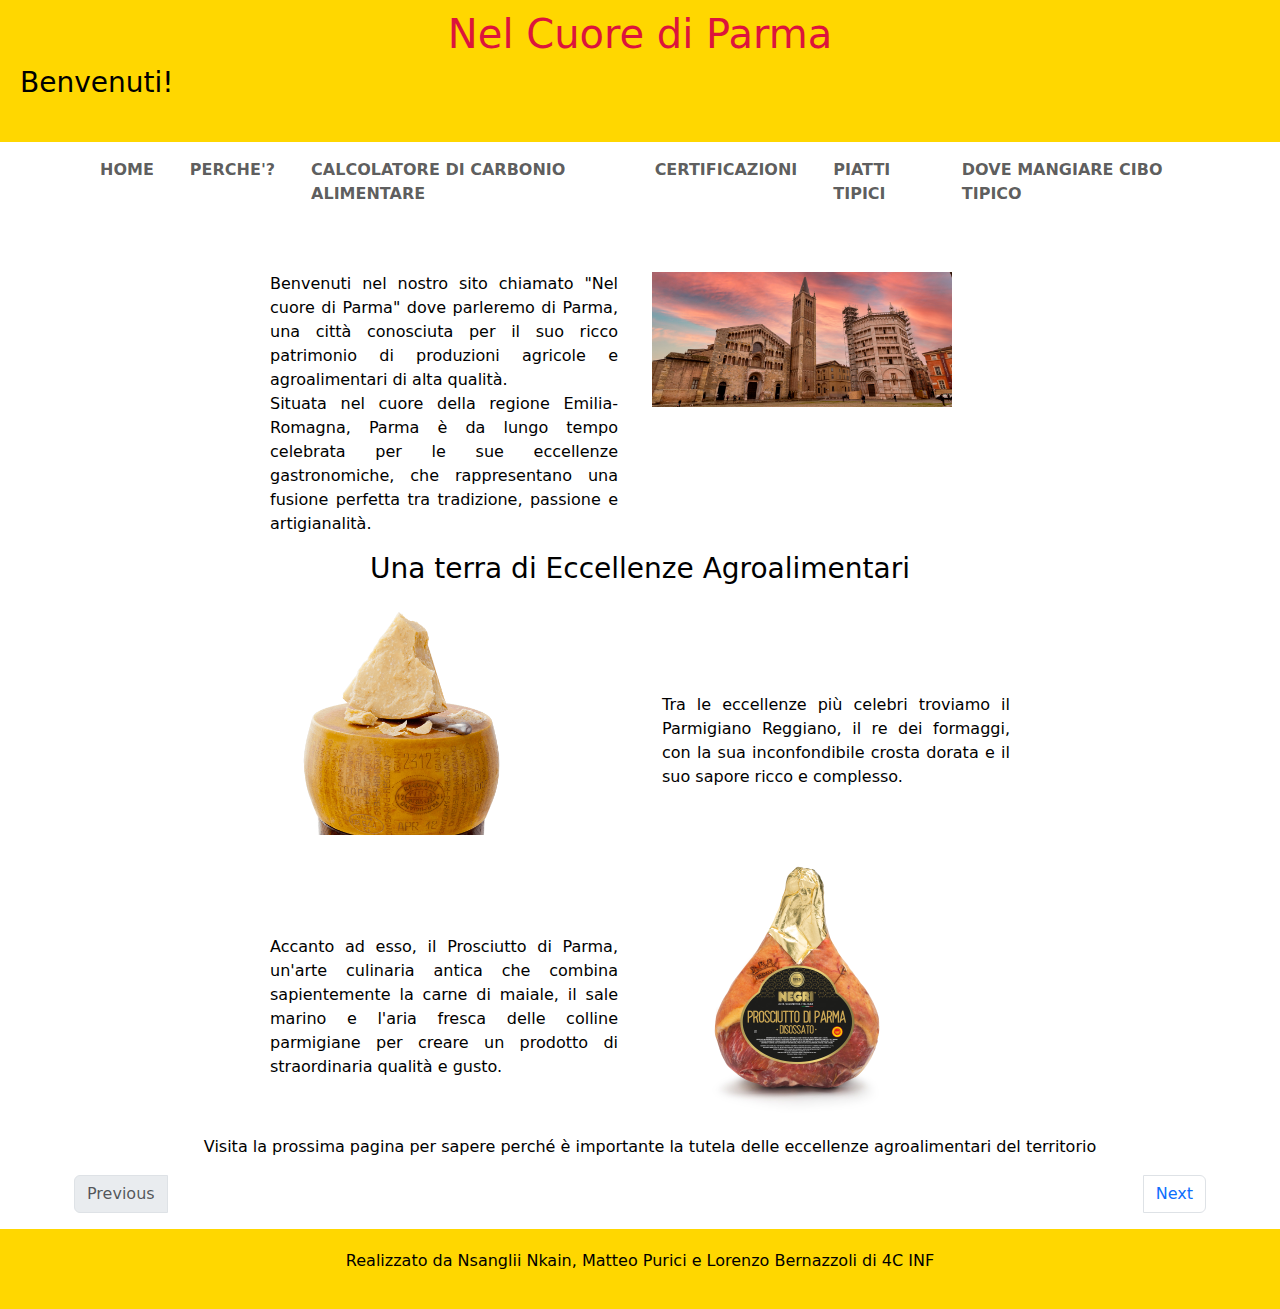
<file: index.html>
<!DOCTYPE html>
<html lang="en">
<head>
    <meta charset="UTF-8">
    <meta name="viewport" content="width=device-width, initial-scale=1.0">
    <link href="https://cdn.jsdelivr.net/npm/bootstrap@5.3.3/dist/css/bootstrap.min.css" rel="stylesheet" integrity="sha384-QWTKZyjpPEjISv5WaRU9OFeRpok6YctnYmDr5pNlyT2bRjXh0JMhjY6hW+ALEwIH" crossorigin="anonymous">
    <script src="https://cdn.jsdelivr.net/npm/bootstrap@5.3.3/dist/js/bootstrap.bundle.min.js" integrity="sha384-YvpcrYf0tY3lHB60NNkmXc5s9fDVZLESaAA55NDzOxhy9GkcIdslK1eN7N6jIeHz" crossorigin="anonymous"></script>
    <link rel="stylesheet" href="css/app.css">
    <title>Nel Cuore di Parma</title>
</head>
<body>
    <header>
        <h1>Nel Cuore di Parma</h1>
        <h3>Benvenuti!</h3><br>
    </header>
    <nav class="navbar navbar-expand-lg">
        <div class="container">
            <b>
                <button class="navbar-toggler" type="button" data-bs-toggle="collapse" data-bs-target="#navbarNav" aria-controls="navbarNav" aria-expanded="false" aria-label="Toggle navigation">
                    <span class="navbar-toggler-icon"></span>
                </button>
                <div class="collapse navbar-collapse" id="navbarNav">
                    <ul class="navbar-nav ms-auto">
                        <li class="nav-item">
                            <a class="nav-link" href="index.html">HOME</a>
                        </li>
                        <li class="nav-item">
                            <a class="nav-link" href="motivo.html">PERCHE'?</a>
                        </li>
                        <li class="nav-item">
                            <a class="nav-link" href="calcolatore.html">CALCOLATORE DI CARBONIO ALIMENTARE</a>
                        </li>
                        <li class="nav-item">
                            <a class="nav-link" href="certificazioni.html">CERTIFICAZIONI</a>
                        </li>
                        <li class="nav-item">
                            <a class="nav-link" href="ricette.html">PIATTI TIPICI</a>
                        </li>
                        <li class="nav-item">
                            <a class="nav-link" href="mappa.html">DOVE MANGIARE CIBO TIPICO</a>
                        </li>
                    </ul>
                </div>
            </b>
        </div>
    </nav>
    <div class="center">
        <div class="row d-flex justify-content-center">
            <div class="col-lg-4">
                <p style="margin-top: 50px;">Benvenuti nel nostro sito chiamato "Nel cuore di Parma" dove parleremo di Parma, una città conosciuta per il suo ricco patrimonio di produzioni agricole e agroalimentari di alta qualità.<br>Situata nel cuore della regione Emilia-Romagna, Parma è da lungo tempo celebrata per le sue eccellenze gastronomiche, che rappresentano una fusione perfetta tra tradizione, passione e artigianalità.</p>
            </div>
            <div class="col-lg-4">
                <img src="img/parma.jpg" class="img-fluid" alt="Parma Image" style="margin-top: 50px;">
            </div>
        </div>
        <h3 style="text-align: center;">Una terra di Eccellenze Agroalimentari</h3>
        <div class="row d-flex justify-content-center">
            <div class="col-lg-4">
                <img src="img/parmiggiano.png" class="img-fluid" alt="Parmigiano Image">
            </div>
            <div class="col-lg-4">
                <p style="margin-top: 100px;">Tra le eccellenze più celebri troviamo il Parmigiano Reggiano, il re dei formaggi, con la sua inconfondibile crosta dorata e il suo sapore ricco e complesso.</p>
            </div>
        </div>
        <div class="row d-flex justify-content-center">
            <div class="col-lg-4">
                <p style="margin-top: 100px;">Accanto ad esso, il Prosciutto di Parma, un'arte culinaria antica che combina sapientemente la carne di maiale, il sale marino e l'aria fresca delle colline parmigiane per creare un prodotto di straordinaria qualità e gusto.</p>
            </div>
            <div class="col-lg-4">
                <img src="img/prosciutto.jpg" class="img-fluid" alt="Prosciutto Image">
            </div>
        </div>
        <div class="row">
            <p style="text-align: center;">Visita la prossima pagina per sapere perché è importante la tutela delle eccellenze agroalimentari del territorio</p>
        </div>
        <nav aria-label="Page navigation example">
            <ul class="pagination justify-content-between">
              <li class="page-item"><a class="page-link disabled" href="#">Previous</a></li>
              <li class="page-item"><a class="page-link" href="motivo.html">Next</a></li>
            </ul>
          </nav>
        </div>
    </div>
    <div class="footer">
        <p>Realizzato da Nsanglii Nkain, Matteo Purici e Lorenzo Bernazzoli di 4C INF</p>
    </div>
</body>
</html>
</file>
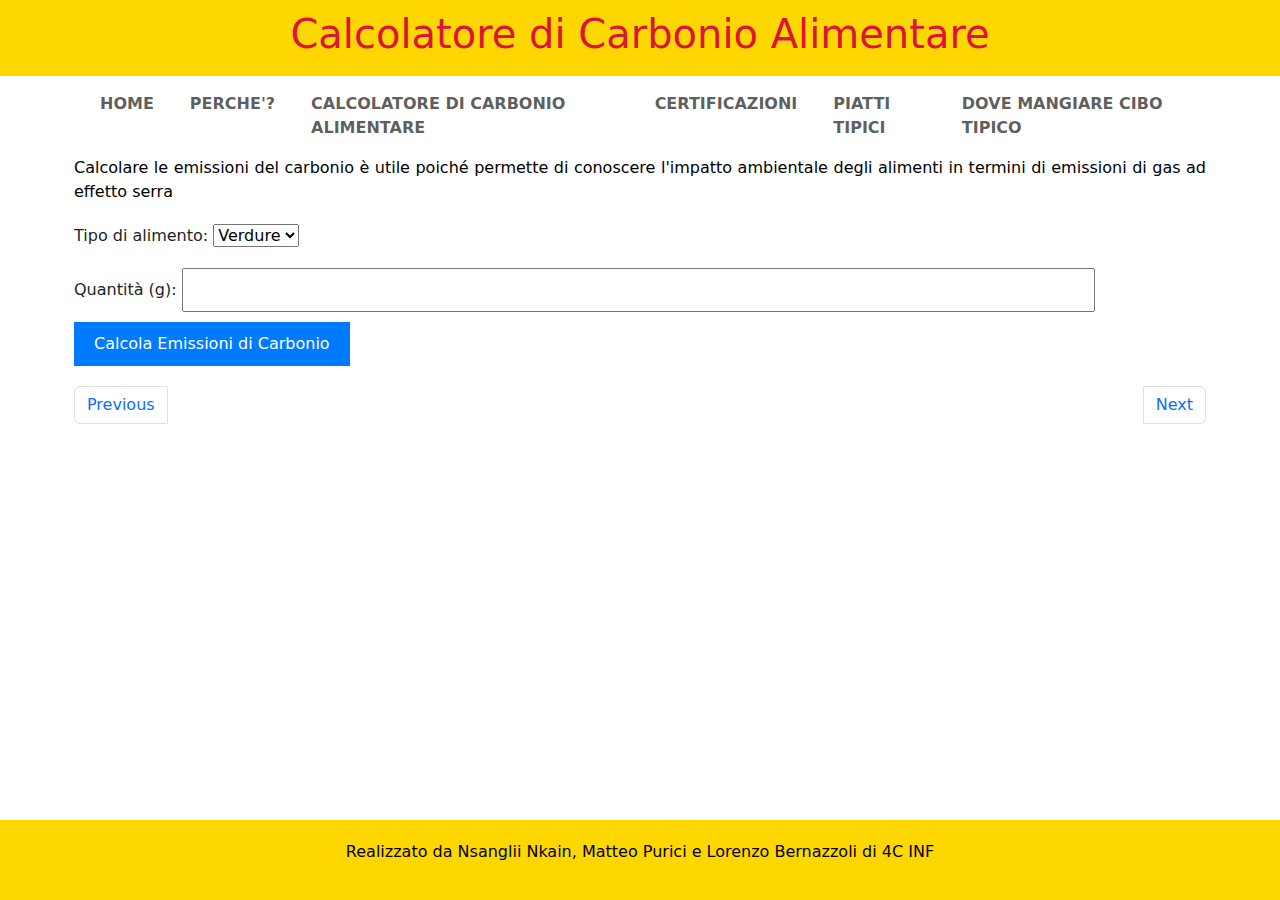
<file: calcolatore.html>
<!DOCTYPE html>
<html lang="en">
<head>
    <meta charset="UTF-8">
    <meta name="viewport" content="width=device-width, initial-scale=1.0">
    <link href="https://cdn.jsdelivr.net/npm/bootstrap@5.3.3/dist/css/bootstrap.min.css" rel="stylesheet" integrity="sha384-QWTKZyjpPEjISv5WaRU9OFeRpok6YctnYmDr5pNlyT2bRjXh0JMhjY6hW+ALEwIH" crossorigin="anonymous">
    <script src="https://cdn.jsdelivr.net/npm/bootstrap@5.3.3/dist/js/bootstrap.bundle.min.js" integrity="sha384-YvpcrYf0tY3lHB60NNkmXc5s9fDVZLESaAA55NDzOxhy9GkcIdslK1eN7N6jIeHz" crossorigin="anonymous"></script>
    <link rel="stylesheet" href="css/app.css">
    <script src="js/script.js"></script>
    <title>Calcolatore di Carbonio Alimentare</title>
    <style>
        .footer {
            position: fixed;
            bottom: 0;
        }
    </style>
</head>
<body>
    <header>
        <h1>Calcolatore di Carbonio Alimentare</h1>
    </header>
    <nav class="navbar navbar-expand-lg">
        <div class="container">
            <b>
                <button class="navbar-toggler" type="button" data-bs-toggle="collapse" data-bs-target="#navbarNav" aria-controls="navbarNav" aria-expanded="false" aria-label="Toggle navigation">
                    <span class="navbar-toggler-icon"></span>
                </button>
                <div class="collapse navbar-collapse" id="navbarNav">
                    <ul class="navbar-nav ms-auto">
                        <li class="nav-item">
                            <a class="nav-link" href="index.html">HOME</a>
                        </li>
                        <li class="nav-item">
                            <a class="nav-link" href="motivo.html">PERCHE'?</a>
                        </li>
                        <li class="nav-item">
                            <a class="nav-link" href="calcolatore.html">CALCOLATORE DI CARBONIO ALIMENTARE</a>
                        </li>
                        <li class="nav-item">
                            <a class="nav-link" href="certificazioni.html">CERTIFICAZIONI</a>
                        </li>
                        <li class="nav-item">
                            <a class="nav-link" href="ricette.html">PIATTI TIPICI</a>
                        </li>
                        <li class="nav-item">
                            <a class="nav-link" href="mappa.html">DOVE MANGIARE CIBO TIPICO</a>
                        </li>
                    </ul>
                </div>
            </b>
        </div>
    </nav>
    <div class="center">
        <p>Calcolare le emissioni del carbonio è utile poiché permette di conoscere l'impatto ambientale degli alimenti in termini di emissioni di gas ad effetto serra</p>
        <div class="input-container">
            <label for="food-type">Tipo di alimento:</label>
            <select id="food-type">
                <option value="vegetables">Verdure</option>
                <option value="fruits">Frutta</option>
                <option value="meat">Carne</option>
                <option value="dairy">Latticini</option>
            </select>
        </div>
        <div class="input-container">
            <label for="quantity">Quantità (g):</label>
            <input type="number" id="quantity">
        </div>
        <button onclick="calculateCarbon()">Calcola Emissioni di Carbonio</button>
        <div id="result"></div>
        <nav aria-label="Page navigation example">
            <ul class="pagination justify-content-between">
                <li class="page-item"><a class="page-link" href="motivo.html">Previous</a></li>
                <li class="page-item"><a class="page-link" href="certificazioni.html">Next</a></li>
            </ul>
        </nav>
    </div>
    <div class="footer">
        <p>Realizzato da Nsanglii Nkain, Matteo Purici e Lorenzo Bernazzoli di 4C INF</p>
    </div>
</body>
</html>
</file>
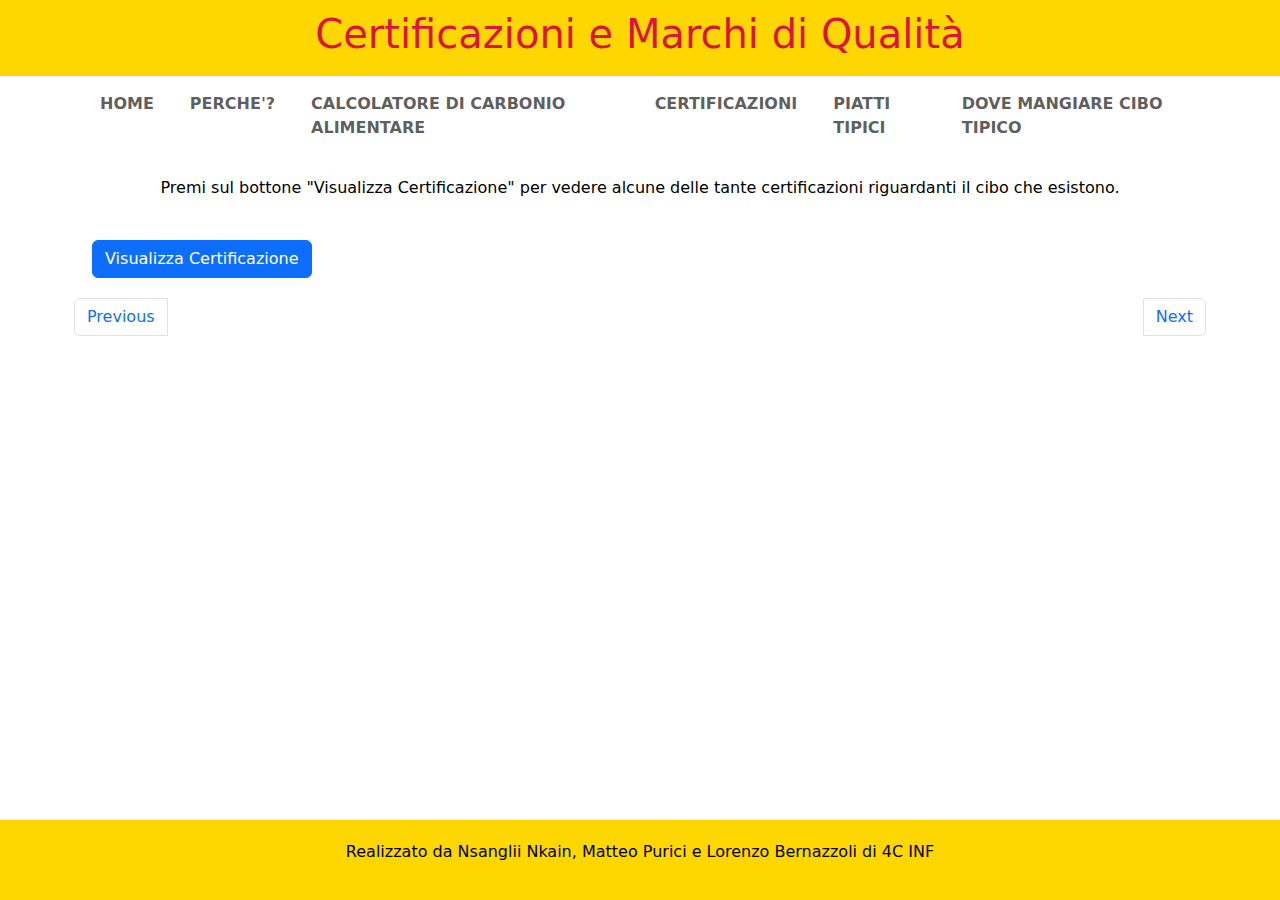
<file: certificazioni.html>
<!DOCTYPE html>
<html lang="en">
<head>
    <meta charset="UTF-8">
    <meta name="viewport" content="width=device-width, initial-scale=1.0">
    <link href="https://cdn.jsdelivr.net/npm/bootstrap@5.3.3/dist/css/bootstrap.min.css" rel="stylesheet" integrity="sha384-QWTKZyjpPEjISv5WaRU9OFeRpok6YctnYmDr5pNlyT2bRjXh0JMhjY6hW+ALEwIH" crossorigin="anonymous">
    <script src="https://cdn.jsdelivr.net/npm/bootstrap@5.3.3/dist/js/bootstrap.bundle.min.js" integrity="sha384-YvpcrYf0tY3lHB60NNkmXc5s9fDVZLESaAA55NDzOxhy9GkcIdslK1eN7N6jIeHz" crossorigin="anonymous"></script>
    <link rel="stylesheet" href="css/app.css">
    <title>Certificazioni e Marchi di Qualità</title>
    <style>
        img{
            height: 200px;
            width: 200px;
        }
        .footer {
            position: fixed;
            bottom: 0;
        }
    </style>
</head>
<body>
    <header>
        <h1>Certificazioni e Marchi di Qualità</h1>
    </header>
    <nav class="navbar navbar-expand-lg">
        <div class="container">
            <b>
                <button class="navbar-toggler" type="button" data-bs-toggle="collapse" data-bs-target="#navbarNav" aria-controls="navbarNav" aria-expanded="false" aria-label="Toggle navigation">
                    <span class="navbar-toggler-icon"></span>
                </button>
                <div class="collapse navbar-collapse" id="navbarNav">
                    <ul class="navbar-nav ms-auto">
                        <li class="nav-item">
                            <a class="nav-link" href="index.html">HOME</a>
                        </li>
                        <li class="nav-item">
                            <a class="nav-link" href="motivo.html">PERCHE'?</a>
                        </li>
                        <li class="nav-item">
                            <a class="nav-link" href="calcolatore.html">CALCOLATORE DI CARBONIO ALIMENTARE</a>
                        </li>
                        <li class="nav-item">
                            <a class="nav-link" href="certificazioni.html">CERTIFICAZIONI</a>
                        </li>
                        <li class="nav-item">
                            <a class="nav-link" href="ricette.html">PIATTI TIPICI</a>
                        </li>
                        <li class="nav-item">
                            <a class="nav-link" href="mappa.html">DOVE MANGIARE CIBO TIPICO</a>
                        </li>
                    </ul>
                </div>
            </b>
        </div>
    </nav>
    <div class="center">
        <p style="text-align: center;margin-top: 20px;">Premi sul bottone "Visualizza Certificazione" per vedere alcune delle tante certificazioni riguardanti il cibo che esistono.</p>
        </p>
        <div id="certification" class="container my-4"></div>
        <div class="container">
            <button id="addCertificationBtn" class="btn btn-primary mt-3" style="margin-bottom: 20px;">Visualizza Certificazione</button>
        </div>
        <script>
            const certifications = [
                { name: "DOP - Denominazione di Origine Protetta", image: "img/certificazioni/dop.png", description: "Certificazione che garantisce l'origine geografica di un prodotto e il rispetto di tradizioni e tecniche di produzione locali." },
                { name: "IGP - Indicazione Geografica Protetta", image: "img/certificazioni/igp.png", description: "Certificazione che attesta l'origine geografica di un prodotto, ma con una maggiore flessibilità nelle fasi di produzione." },
                { name: "STG - Specialità Tradizionale Garantita", image: "img/certificazioni/stg.png", description: "Certificazione che garantisce la tradizionalità di un prodotto e il rispetto di specifiche regole di produzione." },
                { name: "BIO - Agricoltura Biologica", image: "img/certificazioni/bio.jpg", description: "Certificazione che attesta che un prodotto è stato coltivato o prodotto secondo metodi biologici, senza l'uso di pesticidi o fertilizzanti chimici di sintesi." },
                { name: "DOC - Denominazione di Origine Controllata", image: "img/certificazioni/ddoc.jpg", description: "Certificazione che garantisce l'origine geografica e il rispetto delle regole di produzione per vini e alcuni prodotti alimentari." },
                { name: "DOCG - Denominazione di Origine Controllata e Garantita", image: "img/certificazioni/docg.jpg", description: "Certificazione che rappresenta il livello più alto di riconoscimento per i vini italiani, garantendo l'origine controllata e la qualità garantita." },
                { name: "IGT - Indicazione Geografica Tipica", image: "img/certificazioni/igt.jpg", description: "Certificazione che garantisce l'origine geografica di un prodotto, ma con una minore rigidità nelle regole di produzione rispetto alla DOP e all'IGP." }
            ];
            let currentImg = 0;
            document.addEventListener('DOMContentLoaded', function() {
                const addCertificationBtn = document.getElementById('addCertificationBtn');

                addCertificationBtn.addEventListener('click', addCertification);

                function addCertification() {
                    const certificationElement = document.createElement('div');
                    certificationElement.classList.add('certification');
                    certificationElement.innerHTML = `
                        <h2>${certifications[currentImg].name}</h2>
                        <img src="${certifications[currentImg].image}" alt="${certifications[currentImg].name}">
                        <p>${certifications[currentImg].description}</p>
                    `;

                    const certificationsContainer = document.getElementById('certification');
                    while (certificationsContainer.firstChild) {
                        certificationsContainer.removeChild(certificationsContainer.firstChild);
                    }
                    certificationsContainer.appendChild(certificationElement);
                    currentImg++;
                    if (currentImg >= certifications.length) {
                        currentImg = 0;
                    }
                }
            });
        </script>
        <nav aria-label="Page navigation example">
            <ul class="pagination justify-content-between">
                <li class="page-item"><a class="page-link" href="calcolatore.html">Previous</a></li>
                <li class="page-item"><a class="page-link" href="ricette.html">Next</a></li>
            </ul>
        </nav>
    </div>
    <div class="footer">
        <p>Realizzato da Nsanglii Nkain, Matteo Purici e Lorenzo Bernazzoli di 4C INF</p>
    </div>
</body>
</html>
</file>
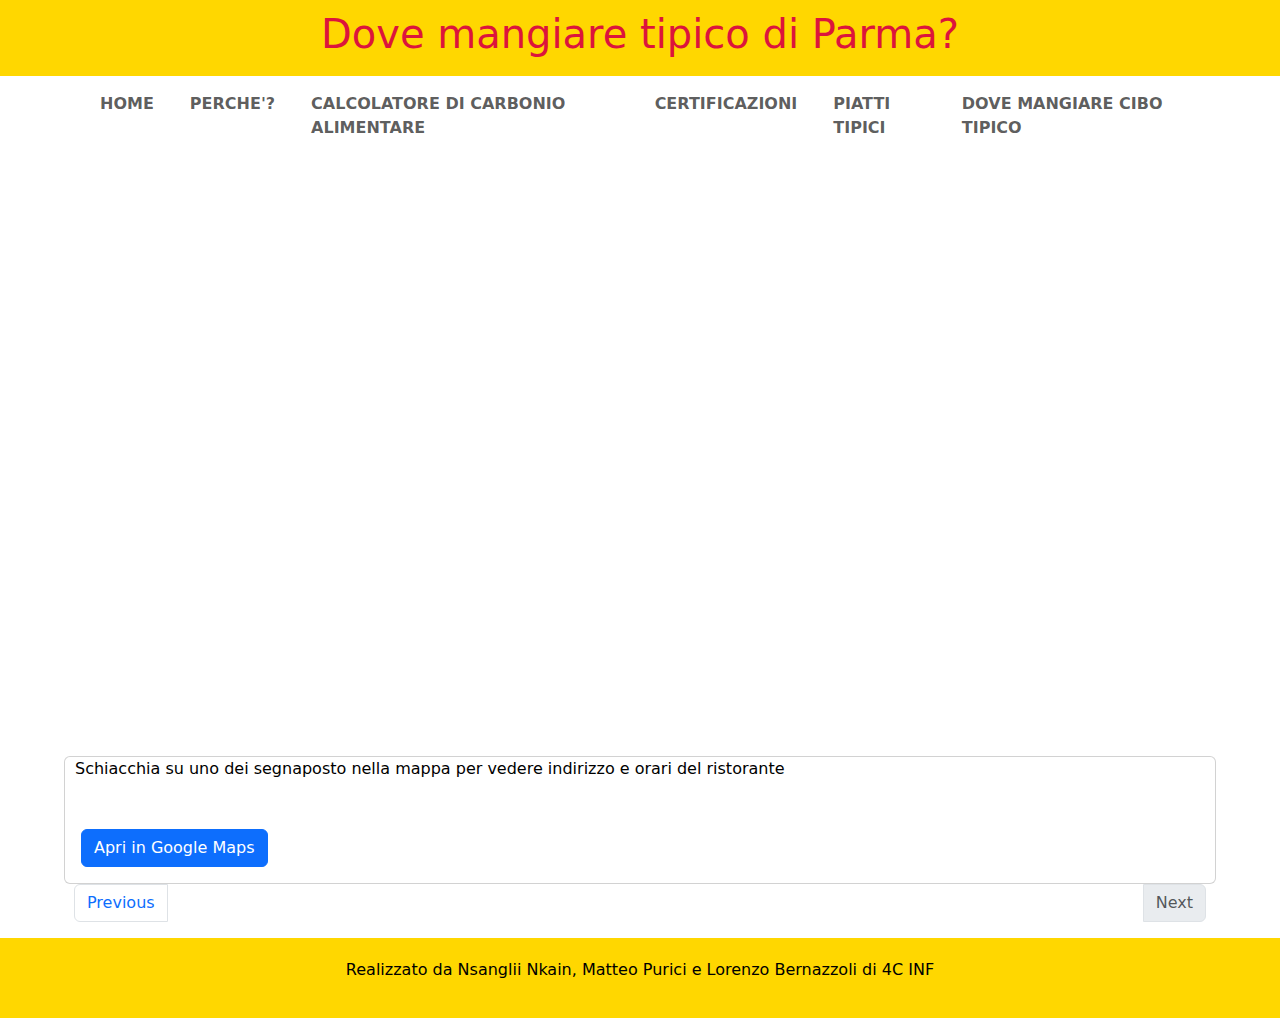
<file: mappa.html>
<!DOCTYPE html>
<html>
<head>
    <title>Parma Food Map</title>
    <link rel="stylesheet" href="https://openlayers.org/en/v6.14.0/css/ol.css" type="text/css">
    <script src="https://openlayers.org/en/v6.14.0/build/ol.js"></script>
    <link href="https://cdn.jsdelivr.net/npm/bootstrap@5.3.3/dist/css/bootstrap.min.css" rel="stylesheet" integrity="sha384-QWTKZyjpPEjISv5WaRU9OFeRpok6YctnYmDr5pNlyT2bRjXh0JMhjY6hW+ALEwIH" crossorigin="anonymous">
    <script src="https://cdn.jsdelivr.net/npm/bootstrap@5.3.3/dist/js/bootstrap.bundle.min.js" integrity="sha384-YvpcrYf0tY3lHB60NNkmXc5s9fDVZLESaAA55NDzOxhy9GkcIdslK1eN7N6jIeHz" crossorigin="anonymous"></script>
    <link rel="stylesheet" href="css/app.css">
</head>
<body>
    <header>
        <h1>Dove mangiare tipico di Parma?</h1>
    </header>
    <nav class="navbar navbar-expand-lg">
        <div class="container">
            <b>
                <button class="navbar-toggler" type="button" data-bs-toggle="collapse" data-bs-target="#navbarNav" aria-controls="navbarNav" aria-expanded="false" aria-label="Toggle navigation">
                    <span class="navbar-toggler-icon"></span>
                </button>
                <div class="collapse navbar-collapse" id="navbarNav">
                    <ul class="navbar-nav ms-auto">
                        <li class="nav-item">
                            <a class="nav-link" href="index.html">HOME</a>
                        </li>
                        <li class="nav-item">
                            <a class="nav-link" href="motivo.html">PERCHE'?</a>
                        </li>
                        <li class="nav-item">
                            <a class="nav-link" href="calcolatore.html">CALCOLATORE DI CARBONIO ALIMENTARE</a>
                        </li>
                        <li class="nav-item">
                            <a class="nav-link" href="certificazioni.html">CERTIFICAZIONI</a>
                        </li>
                        <li class="nav-item">
                            <a class="nav-link" href="ricette.html">PIATTI TIPICI</a>
                        </li>
                        <li class="nav-item">
                            <a class="nav-link" href="mappa.html">DOVE MANGIARE CIBO TIPICO</a>
                        </li>
                    </ul>
                </div>
            </b>
        </div>
    </nav>
    <div class="center">
        <div id="map" class="map"></div>
        <div id="restaurantDetails" class="card">
            <p>Schiacchia su uno dei segnaposto nella mappa per vedere indirizzo e orari del ristorante</p>
            <div class="card-body">
                <div id="pic"></div>
                <h5 class="card-title" id="restaurantTitle"></h5>
                <p class="card-text" id="restaurantAddress"></p>
                <p class="card-text" id="restaurantHours"></p>
                <a href="#" class="btn btn-primary" id="googleMapsBtn">Apri in Google Maps</a>
            </div>
        </div>
        <nav aria-label="Page navigation example">
            <ul class="pagination justify-content-between">
                <li class="page-item"><a class="page-link" href="ricette.html">Previous</a></li>
                <li class="page-item disabled"><a class="page-link" href="#">Next</a></li>
            </ul>
        </nav>
    </div>
    <div class="footer">
        <p>Realizzato da Nsanglii Nkain, Matteo Purici e Lorenzo Bernazzoli di 4C INF</p>
    </div>
    <script>
        document.addEventListener("DOMContentLoaded", function(){
            var map = new ol.Map({
                target: 'map',
                layers: [
                    new ol.layer.Tile({
                        source: new ol.source.OSM() // OpenStreetMap
                    })
                ],
                view: new ol.View({
                    center: ol.proj.fromLonLat([10.3279, 44.8015]),
                    zoom: 15.3
                })
            });

            var restaurants = [
                { name: "Ristorante Cocchi", coords: [10.30757, 44.80565], address: "Via Carlo Pisacane, 44, 43123 Parma PR", hours: "12:15 - 14:15, 19:15 - 22", image: "img/ristoranti/1.jpg"},
                { name: "Trattoria Corrieri", coords: [10.32528, 44.80146], address: "Strada della Repubblica, 71, 43123 Parma PR", hours: "12:00 - 00", image: "img/ristoranti/2.jpeg"},
                { name: "Ristorante Gallo D'Oro", coords: [10.32820, 44.80090], address: "Via Massimo D'Azeglio, 57, 43125 Parma PR", hours: "12:00 - 23:45", image: "img/ristoranti/3.jpg"},
                { name: "Sorelle Picchi", coords: [10.32759, 44.79967], address: "Borgo San Biagio, 10, 43121 Parma PR", hours: "12:00 - 15:00, 19:00 - 22:30", image: "img/ristoranti/4.jpeg"},
                { name: "Albergo Ristorante Leon d'Oro", coords: [10.33013, 44.80869], address: "Via Bernardino Ramazzini, 45, 43126 Parma PR", hours: "lunedì	Chiuso\nmartedì	19:30 - 21\nmercoledì 19:30 - 21\ngiovedì 19:30 - 21\nvenerdì 19:30 - 21:15\nsabato	12 - 14, 19 - 21:30\ndomenica 12 - 14", image: "img/ristoranti/5.jpeg"},
                { name: "Antica osteria della Ghiaia", coords: [10.32497, 44.80334], address: "Str. Nino Bixio, 84, 43121 Parma PR", hours: "lunedi Chiuso\nmartedì 12 - 14, 19 - 22\nmercoledì 12 - 14, 19 - 22\ngiovedì 12 - 14, 19 - 22\nvenerdì 12 - 14, 19 - 22\nsabato 12 - 14, 19 - 22\ndomenica 12 - 14", image: "img/ristoranti/8.jpeg"},
                { name: "Trattoria del Tribunale", coords: [10.32748, 44.80035], address: "Strada XXII Luglio, 23, 43121 Parma PR", hours: "12:00 - 15:00, 19:00 - 23:00", image: "img/ristoranti/10.jpg"},
                { name: "Ristorante La Forchetta", coords: [10.32993, 44.80348], address: "Viale dei Mille, 5, 43121 Parma PR", hours: "lunedi 12 - 14, 19 - 22\nmartedì chiuso\nmercoledì 12 - 14, 19 - 22\ngiovedì 12 - 14, 19 - 22\nvenerdì 12 - 14, 19 - 22\nsabato 12 - 14, 19 - 22\ndomenica 12 - 14", image: "img/ristoranti/11.jpeg"},
                { name: "Ristorante La Greppia", coords: [10.32889, 44.80603], address: "Str. Giuseppe Garibaldi, 39, 43121 Parma PR", hours: "12:00 - 14:30, 19:00 - 22:30", image: "img/ristoranti/12.jpeg"},
                { name: "Osteria dei Servi", coords: [10.32517, 44.80347], address: "Borgo Servi, 6, 43121 Parma PR", hours: "12:00 - 14:30, 19:00 - 22:30", image: "img/ristoranti/13.jpg"},
                { name: "Pepen", coords: [10.32870, 44.80176], address: "Strada Nino Bixio, 60, 43121 Parma PR", hours: "lunedì	Chiuso\nmartedì 09:30 - 14, 16 - 19\nmercoledì 09:30 - 14, 16 - 19\ngiovedì 09:30 - 14, 16 - 19\nvenerdì 09:30 - 14, 16 - 19\nsabato 09:30 - 14, 16 - 19\ndomenica chiuso", image: "img/ristoranti/14.jpeg"},
                { name: "Degusteria Romani", coords: [10.32778, 44.80111], address: "Strada Bocchi, 4, 43121 Parma PR", hours: "lunedì	11:45 - 15:00, 19:00 - 22:30\nmartedì	11:45 - 15:00, 19:00 - 22:30\nmercoledì 11:45 - 15:00, 19:00 - 22:30\ngiovedì 11:45 - 15:00, 19:00 - 22:30\nvenerdì 11:45 - 15:00, 19:00 - 22:30\nsabato 11:45 - 15:00, 19:00 - 22:30\ndomenica 11:45 - 15:00", image: "img/ristoranti/15.jpeg"}
            ];


            map.on('click', function(event) {
                map.forEachFeatureAtPixel(event.pixel, function(feature, layer) {
                    if (feature) {
                        var restaurantName = feature.get('name');
                        var restaurant = restaurants.find(r => r.name === restaurantName);


                        if (restaurant) {
                            var restaurantNameElement = document.getElementById('restaurantTitle');
                            var restaurantAddressElement = document.getElementById('restaurantAddress');
                            var restaurantHoursElement = document.getElementById('restaurantHours');
                            var restaurantImageElement = document.getElementById('pic');
                            var googleMapsBtn = document.getElementById('googleMapsBtn');

                            restaurantNameElement.innerText = restaurant.name;
                            restaurantImageElement.innerHTML = "<img src='" + restaurant.image + "' class='img-fluid' >";
                            restaurantAddressElement.innerText = "Indirizzo: " + restaurant.address;
                            restaurantHoursElement.innerText = "Orari: " + restaurant.hours;

                            var googleMapsUrl = "https://www.google.com/maps/search/?api=1&query=" + restaurantName + "," + restaurantAddress;
                            googleMapsBtn.setAttribute('href', googleMapsUrl);
                            googleMapsBtn.setAttribute('target', '_blank');

                        }
                    }
                });
            });


            restaurants.forEach(function(restaurant) {
                var marker = new ol.Feature({
                    geometry: new ol.geom.Point(ol.proj.fromLonLat(restaurant.coords))
                });

                marker.set('name', restaurant.name);

                var markerStyle = new ol.style.Style({
                    image: new ol.style.Icon({
                        src: 'https://openlayers.org/en/v6.14.0/examples/data/icon.png' //simbolo del segnaposto sulla mappa
                    })
                });

                marker.setStyle(markerStyle);

                var vectorSource = new ol.source.Vector({
                    features: [marker]
                });

                var vectorLayer = new ol.layer.Vector({
                    source: vectorSource
                });

                map.addLayer(vectorLayer);
            });
        });
    </script>
</body>
</html>
</file>
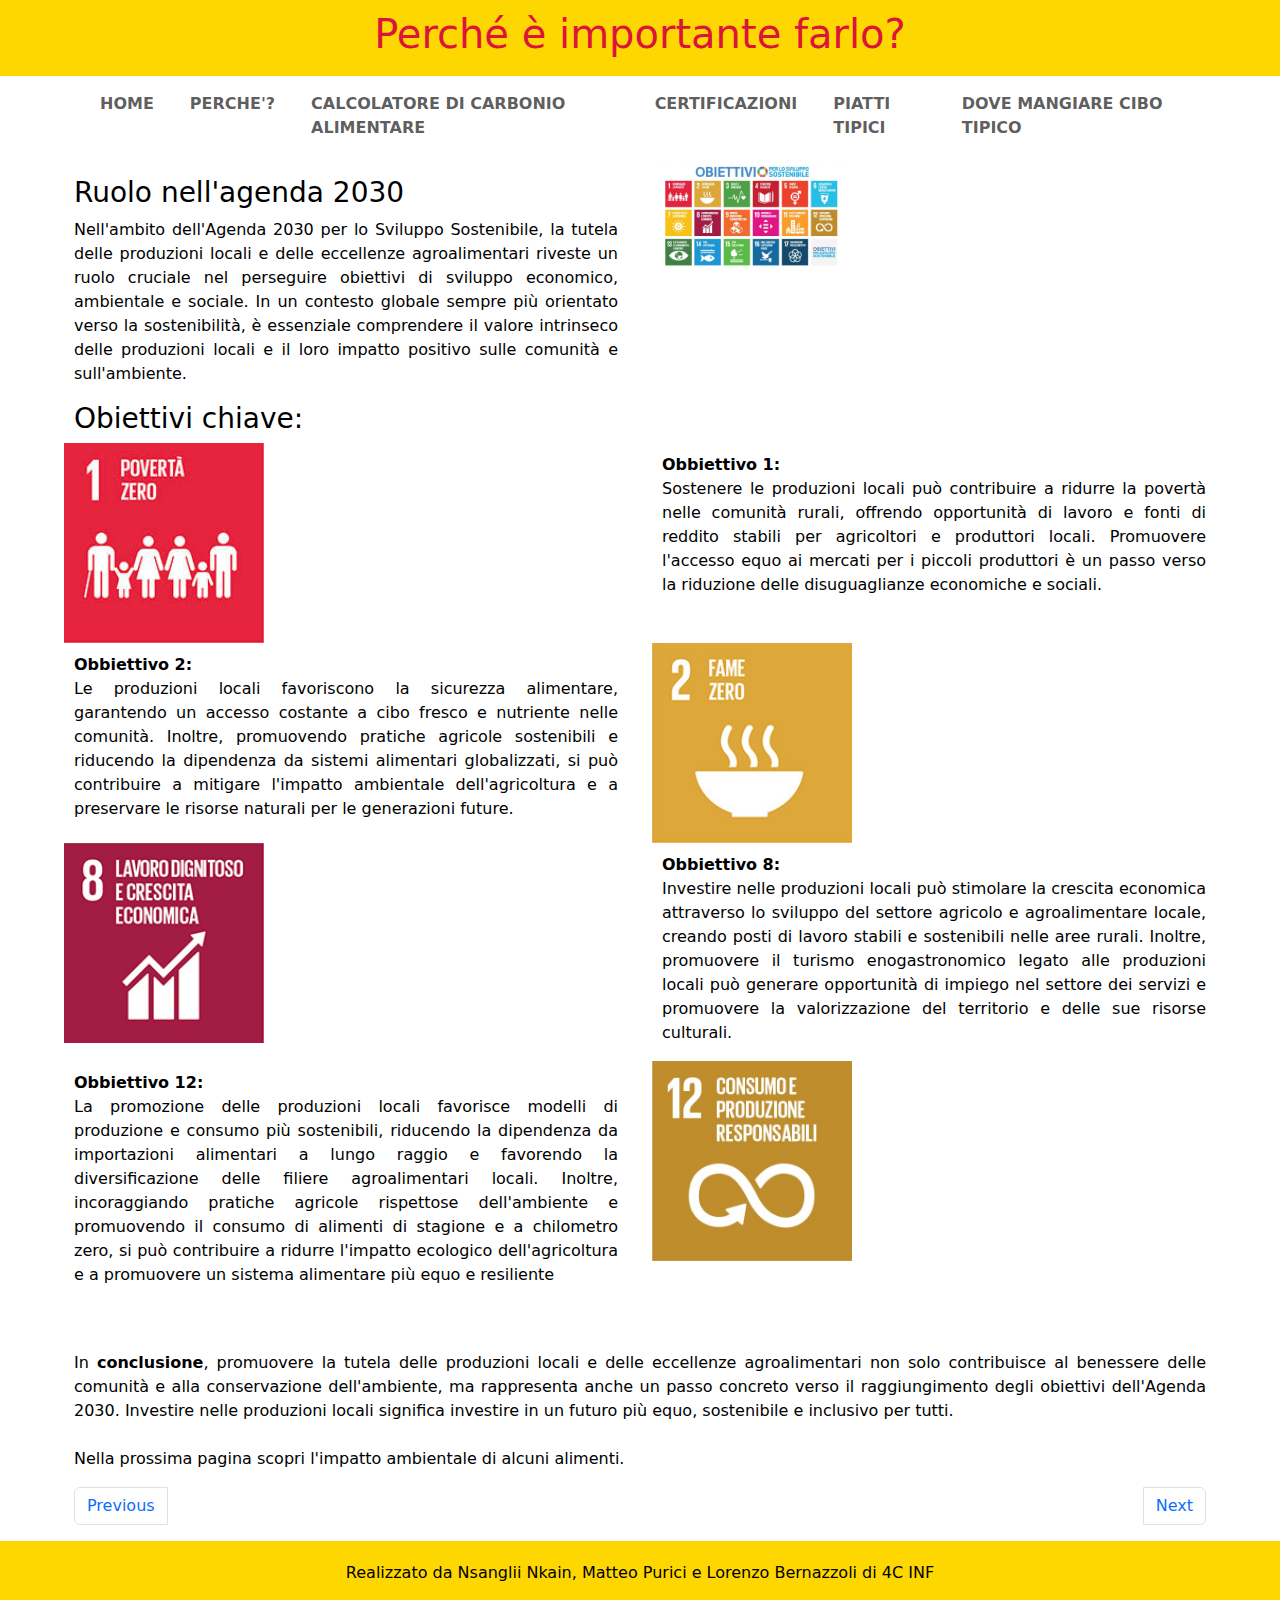
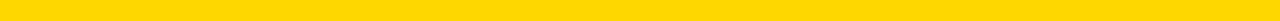
<file: motivo.html>
<!DOCTYPE html>
<html lang="en">
<head>
    <meta charset="UTF-8">
    <meta name="viewport" content="width=device-width, initial-scale=1.0">
    <link href="https://cdn.jsdelivr.net/npm/bootstrap@5.3.3/dist/css/bootstrap.min.css" rel="stylesheet" integrity="sha384-QWTKZyjpPEjISv5WaRU9OFeRpok6YctnYmDr5pNlyT2bRjXh0JMhjY6hW+ALEwIH" crossorigin="anonymous">
    <script src="https://cdn.jsdelivr.net/npm/bootstrap@5.3.3/dist/js/bootstrap.bundle.min.js" integrity="sha384-YvpcrYf0tY3lHB60NNkmXc5s9fDVZLESaAA55NDzOxhy9GkcIdslK1eN7N6jIeHz" crossorigin="anonymous"></script>
    <link rel="stylesheet" href="css/app.css">
    <title>Perché?</title>
    <style>
        img{
            height:200px;
            width: 200px;
        }
    </style>
</head>
<body>
    <header>
        <h1>Perché è importante farlo?</h1>
    </header>
    <nav class="navbar navbar-expand-lg">
        <div class="container">
            <b>
                <button class="navbar-toggler" type="button" data-bs-toggle="collapse" data-bs-target="#navbarNav" aria-controls="navbarNav" aria-expanded="false" aria-label="Toggle navigation">
                    <span class="navbar-toggler-icon"></span>
                </button>
                <div class="collapse navbar-collapse" id="navbarNav">
                    <ul class="navbar-nav ms-auto">
                        <li class="nav-item">
                            <a class="nav-link" href="index.html">HOME</a>
                        </li>
                        <li class="nav-item">
                            <a class="nav-link" href="motivo.html">PERCHE'?</a>
                        </li>
                        <li class="nav-item">
                            <a class="nav-link" href="calcolatore.html">CALCOLATORE DI CARBONIO ALIMENTARE</a>
                        </li>
                        <li class="nav-item">
                            <a class="nav-link" href="certificazioni.html">CERTIFICAZIONI</a>
                        </li>
                        <li class="nav-item">
                            <a class="nav-link" href="ricette.html">PIATTI TIPICI</a>
                        </li>
                        <li class="nav-item">
                            <a class="nav-link" href="mappa.html">DOVE MANGIARE CIBO TIPICO</a>
                        </li>
                    </ul>
                </div>
            </b>
        </div>
    </nav>
    <div class="center">
        <div class="row">
            <div class="col-lg-6">
                <h3 style="margin-top: 20px;">Ruolo nell'agenda 2030</h3>
                <p>Nell'ambito dell'Agenda 2030 per lo Sviluppo Sostenibile, la tutela delle produzioni locali e delle eccellenze agroalimentari riveste un ruolo cruciale nel perseguire obiettivi di sviluppo economico, ambientale e sociale. In un contesto globale sempre più orientato verso la sostenibilità, è essenziale comprendere il valore intrinseco delle produzioni locali e il loro impatto positivo sulle comunità e sull'ambiente.</p>
            </div>
            <div class="col-lg-6">
                <img src="img/2030.jpg" class="img-fluid" alt="">
            </div>
        </div>
        <h3>Obiettivi chiave:</h3>
        <div class="row">
            <div class="col-lg-6">
                <img src="img/1.jpeg" class="img-fluid" alt="">
            </div>
            <div class="col-lg-6">
                <p style="margin-top: 10px;"><b>Obbiettivo 1:</b><br>Sostenere le produzioni locali può contribuire a ridurre la povertà nelle comunità rurali, offrendo opportunità di lavoro e fonti di reddito stabili per agricoltori e produttori locali. Promuovere l'accesso equo ai mercati per i piccoli produttori è un passo verso la riduzione delle disuguaglianze economiche e sociali.</p>
            </div>
        </div>
        <div class="row">
            <div class="col-lg-6">
                <p style="margin-top: 10px;"><b>Obbiettivo 2:</b><br>Le produzioni locali favoriscono la sicurezza alimentare, garantendo un accesso costante a cibo fresco e nutriente nelle comunità. Inoltre, promuovendo pratiche agricole sostenibili e riducendo la dipendenza da sistemi alimentari globalizzati, si può contribuire a mitigare l'impatto ambientale dell'agricoltura e a preservare le risorse naturali per le generazioni future.</p>
            </div>
            <div class="col-lg-6">
                <img src="img/2.jpeg" class="img-fluid" alt="">
            </div>
        </div>
        <div class="row">
            <div class="col-lg-6">
                <img src="img/8.jpeg" class="img-fluid" alt="">
            </div>
            <div class="col-lg-6">
                <p style="margin-top: 10px;"><b>Obbiettivo 8:</b><br>Investire nelle produzioni locali può stimolare la crescita economica attraverso lo sviluppo del settore agricolo e agroalimentare locale, creando posti di lavoro stabili e sostenibili nelle aree rurali. Inoltre, promuovere il turismo enogastronomico legato alle produzioni locali può generare opportunità di impiego nel settore dei servizi e promuovere la valorizzazione del territorio e delle sue risorse culturali.</p>
            </div>
        </div>
        <div class="row">
            <div class="col-lg-6">
                <p style="margin-top: 10px;"><b>Obbiettivo 12:</b><br>La promozione delle produzioni locali favorisce modelli di produzione e consumo più sostenibili, riducendo la dipendenza da importazioni alimentari a lungo raggio e favorendo la diversificazione delle filiere agroalimentari locali. Inoltre, incoraggiando pratiche agricole rispettose dell'ambiente e promuovendo il consumo di alimenti di stagione e a chilometro zero, si può contribuire a ridurre l'impatto ecologico dell'agricoltura e a promuovere un sistema alimentare più equo e resiliente</p>
            </div>
            <div class="col-lg-6">
                <img src="img/12.jpg" class="img-fluid" alt="">
            </div>
        </div>
        <p><br><br>In <b>conclusione</b>, promuovere la tutela delle produzioni locali e delle eccellenze agroalimentari non solo contribuisce al benessere delle comunità e alla conservazione dell'ambiente, ma rappresenta anche un passo concreto verso il raggiungimento degli obiettivi dell'Agenda 2030. Investire nelle produzioni locali significa investire in un futuro più equo, sostenibile e inclusivo per tutti.<br><br>Nella prossima pagina scopri l'impatto ambientale di alcuni alimenti.</p>
    
        <nav aria-label="Page navigation example">
            <ul class="pagination justify-content-between">
                <li class="page-item"><a class="page-link" href="index.html">Previous</a></li>
                <li class="page-item"><a class="page-link" href="calcolatore.html">Next</a></li>
            </ul>
        </nav>
    </div>
    <div class="footer">
        <p>Realizzato da Nsanglii Nkain, Matteo Purici e Lorenzo Bernazzoli di 4C INF</p>
    </div>
</body>
</html>
</file>
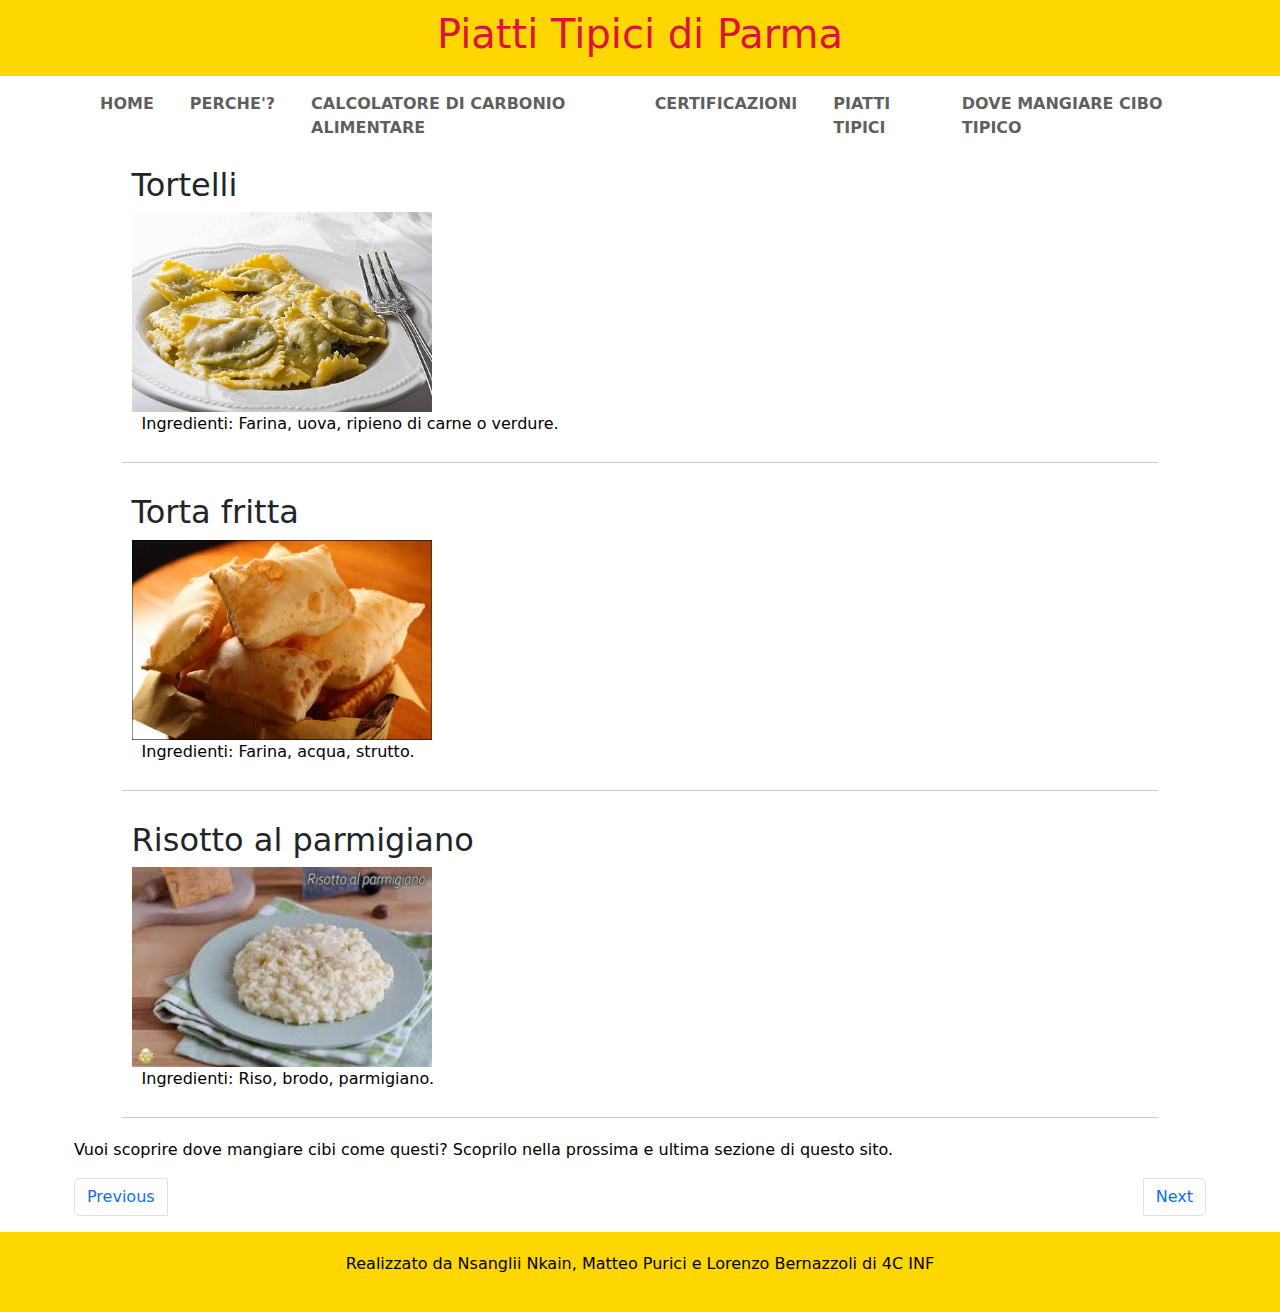
<file: ricette.html>
<!DOCTYPE html>
<html lang="en">
<head>
  <meta charset="UTF-8">
  <meta name="viewport" content="width=device-width, initial-scale=1.0">
  <title>Piatti Tipici</title>
  <link href="https://cdn.jsdelivr.net/npm/bootstrap@5.3.3/dist/css/bootstrap.min.css" rel="stylesheet" integrity="sha384-QWTKZyjpPEjISv5WaRU9OFeRpok6YctnYmDr5pNlyT2bRjXh0JMhjY6hW+ALEwIH" crossorigin="anonymous">
  <script src="https://cdn.jsdelivr.net/npm/bootstrap@5.3.3/dist/js/bootstrap.bundle.min.js" integrity="sha384-YvpcrYf0tY3lHB60NNkmXc5s9fDVZLESaAA55NDzOxhy9GkcIdslK1eN7N6jIeHz" crossorigin="anonymous"></script>
  <link rel="stylesheet" href="css/app.css">
</head>

<body>
    <header>
        <h1>Piatti Tipici di Parma</h1>
    </header>
  <nav class="navbar navbar-expand-lg">
    <div class="container">
        <b>
            <button class="navbar-toggler" type="button" data-bs-toggle="collapse" data-bs-target="#navbarNav" aria-controls="navbarNav" aria-expanded="false" aria-label="Toggle navigation">
                <span class="navbar-toggler-icon"></span>
            </button>
            <div class="collapse navbar-collapse" id="navbarNav">
                <ul class="navbar-nav ms-auto">
                    <li class="nav-item">
                        <a class="nav-link" href="index.html">HOME</a>
                    </li>
                    <li class="nav-item">
                        <a class="nav-link" href="motivo.html">PERCHE'?</a>
                    </li>
                    <li class="nav-item">
                        <a class="nav-link" href="calcolatore.html">CALCOLATORE DI CARBONIO ALIMENTARE</a>
                    </li>
                    <li class="nav-item">
                        <a class="nav-link" href="certificazioni.html">CERTIFICAZIONI</a>
                    </li>
                    <li class="nav-item">
                        <a class="nav-link" href="ricette.html">PIATTI TIPICI</a>
                    </li>
                    <li class="nav-item">
                        <a class="nav-link" href="mappa.html">DOVE MANGIARE CIBO TIPICO</a>
                    </li>
                </ul>
            </div>
        </b>
    </div>
</nav>
  <div class="center">
    
    <div id="main-content" class="center">
      <div class="recipe">
        <h2>Tortelli</h2>
        <img src="img/cibo/tortelli.jpg" alt="Immagine dei tortelli">
        <p>Ingredienti: Farina, uova, ripieno di carne o verdure.</p>
      </div>
        
      <div class="recipe">
        <h2>Torta fritta</h2>
        <img src="img/cibo/torta_fritta.jpg" alt="Immagine della torta fritta">
        <p>Ingredienti: Farina, acqua, strutto.</p>
      </div>
        
      <div class="recipe">
        <h2>Risotto al parmigiano</h2>
        <img src="img/cibo/risotto_parmigiano.jpeg" alt="Immagine del risotto al parmigiano">
        <p>Ingredienti: Riso, brodo, parmigiano.</p>
      </div>
      
    </div>
    <p>Vuoi scoprire dove mangiare cibi come questi? Scoprilo nella prossima e ultima sezione di questo sito.</p>
    <nav aria-label="Page navigation example">
        <ul class="pagination justify-content-between">
            <li class="page-item"><a class="page-link" href="certificazioni.html">Previous</a></li>
            <li class="page-item"><a class="page-link" href="mappa.html">Next</a></li>
        </ul>
    </nav>
  </div>
    <div class="footer">
        <p>Realizzato da Nsanglii Nkain, Matteo Purici e Lorenzo Bernazzoli di 4C INF</p>
    </div>
  <script>
    document.addEventListener('DOMContentLoaded', function() {
        const recipeImages = [
            "img/cibo/anolini-in-brodo.jpg",
            "img/cibo/cappelletti.jpg",
            "img/cibo/torta-di-riso.jpg",
            "img/cibo/parmigiana_di_melanzane.jpeg",
            "img/cibo/tagliolini_al_culatello.jpg",
            "img/cibo/tortelli_alle_erbette.jpg",
            "img/cibo/trippa_alla_parmigiana.jpg",
            "img/cibo/rosa_di_parma.jpg",
            "img/cibo/caval_pist.jpg",
            "img/cibo/castagnaccio.jpg",
            "img/cibo/sbrisolata.jpeg",
            "img/cibo/tortelli.jpg",
            "img/cibo/torta_fritta.jpg",
            "img/cibo/risotto_parmigiano.jpeg"
        ];

        let scrollCounter = 0; // Counter for tracking scroll events

        function loadRecipes() {
            const recipes = [
                { title: "Anolini in brodo", ingredients: "Ingredienti: Pasta all'uovo ripiena, brodo di carne." },
                { title: "Cappelletti", ingredients: "Ingredienti: Pasta all'uovo ripiena di carne." },
                { title: "Torta di riso", ingredients: "Ingredienti: Riso, latte, zucchero, uova." },
                { title: "Parmigiana di melanzane", ingredients: "Ingredienti: Melanzane, pomodoro, mozzarella, parmigiano." },
                { title: "Tagliolini al culatello", ingredients: "Ingredienti: Tagliolini, culatello." },
                { title: "Tortelli alle erbette", ingredients: "Ingredienti: Pasta all'uovo ripiena di erbette." },
                { title: "Trippa alla parmigiana", ingredients: "Ingredienti: Trippa, pomodoro, parmigiano." },
                { title: "Rosa di Parma", ingredients: "Ingredienti: Prosciutto crudo, formaggio." },
                { title: "Cavàl Pist (Pesto di Cavallo)", ingredients: "Ingredienti: Carne di cavallo, vino rosso, erbe aromatiche." },
                { title: "Castagnaccio", ingredients: "Ingredienti: Farina di castagne, acqua, uva passa, pinoli." },
                { title: "Sbrisolata", ingredients: "Ingredienti: Farina, burro, zucchero, cannella." }
            ];

            const mainContent = document.getElementById('main-content');

            recipes.forEach((recipe, index) => {
                const recipeElement = document.createElement('div');
                recipeElement.classList.add('recipe');
                recipeElement.innerHTML = `
                    <h2>${recipe.title}</h2>
                    <img src="${recipeImages[index]}" alt="${recipe.title}">
                    <p>${recipe.ingredients}</p>
                `;
                mainContent.appendChild(recipeElement);
            });

            scrollCounter++; // Increment the scroll counter
            if (scrollCounter >= 5) {
                // Remove the scroll event listener after reaching the limit
                window.removeEventListener('scroll', scrollHandler);
            }
        }

        function isAtBottom() {
            return window.innerHeight + window.scrollY >= document.body.offsetHeight;
        }

        function scrollHandler() {
            if (isAtBottom()) {
                loadRecipes();
            }
        }

        window.addEventListener('scroll', scrollHandler);
    });
</script>
</body>
</html>
</file>
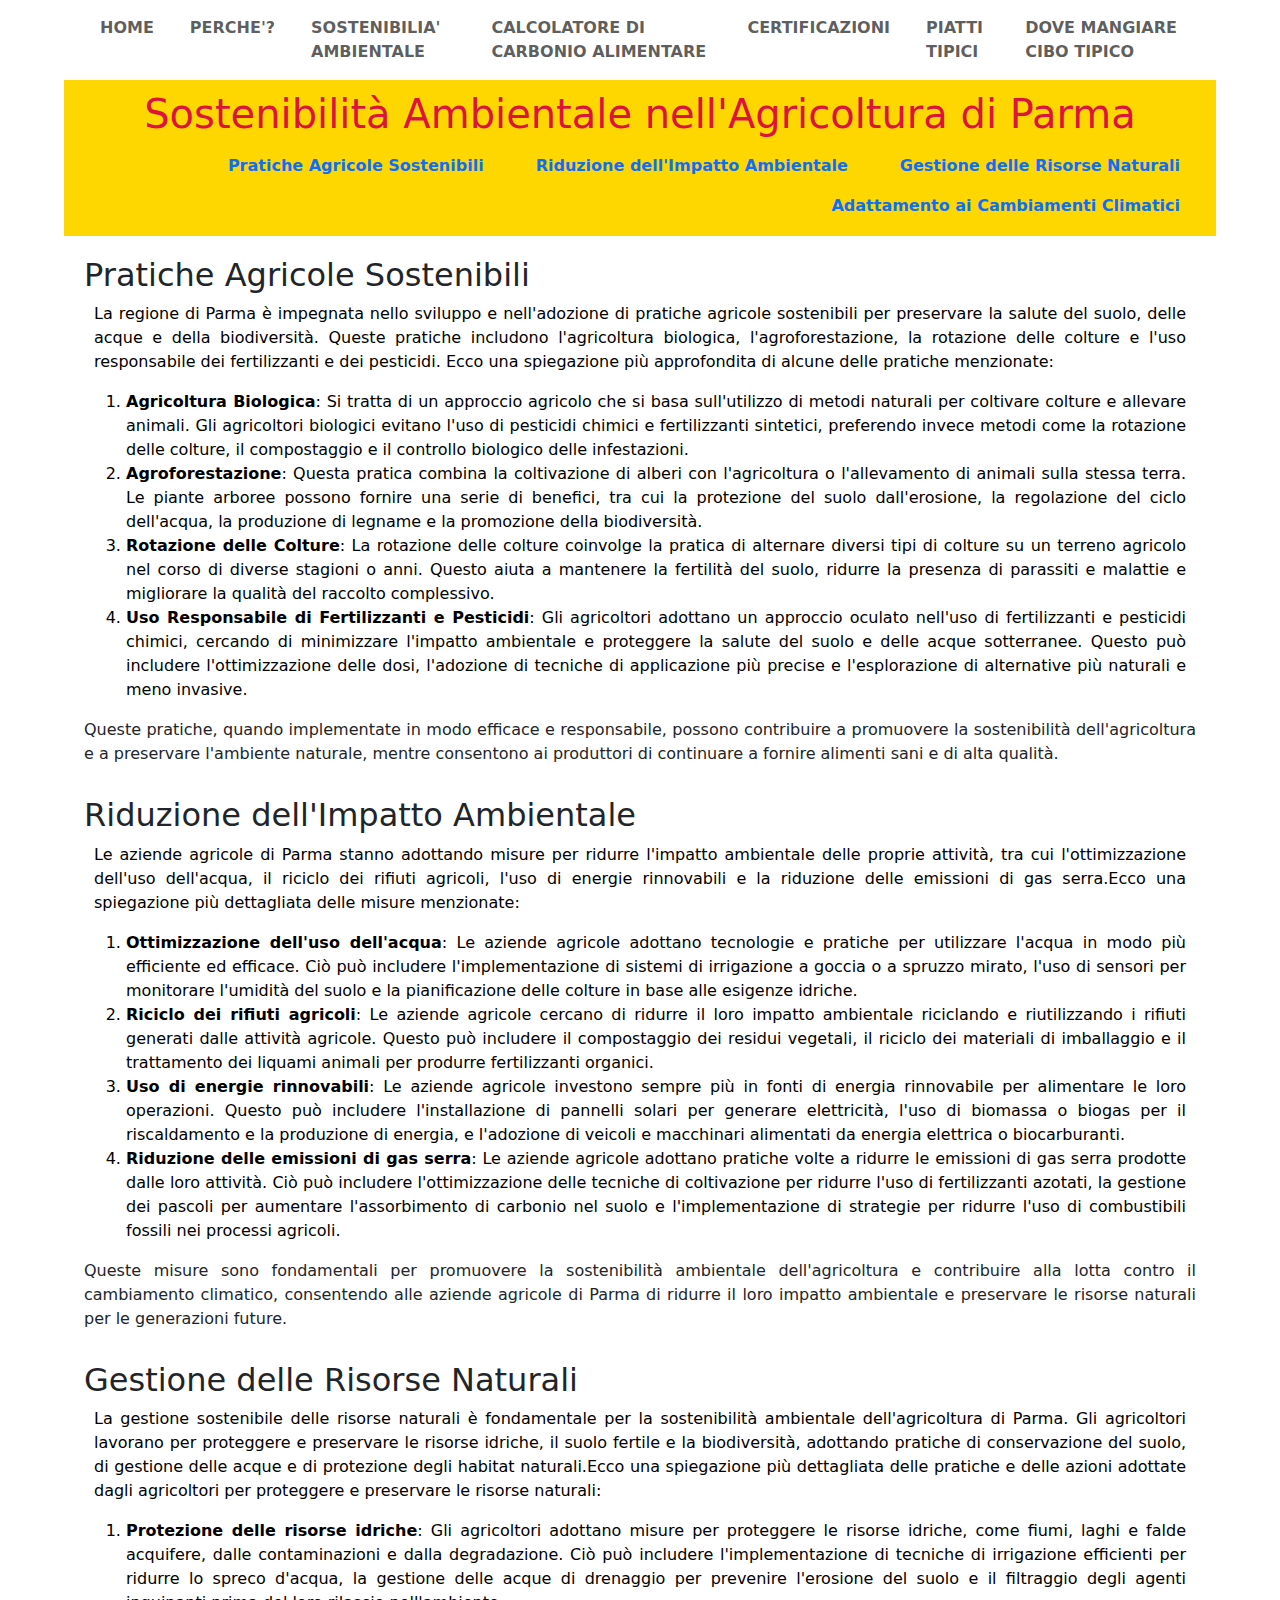
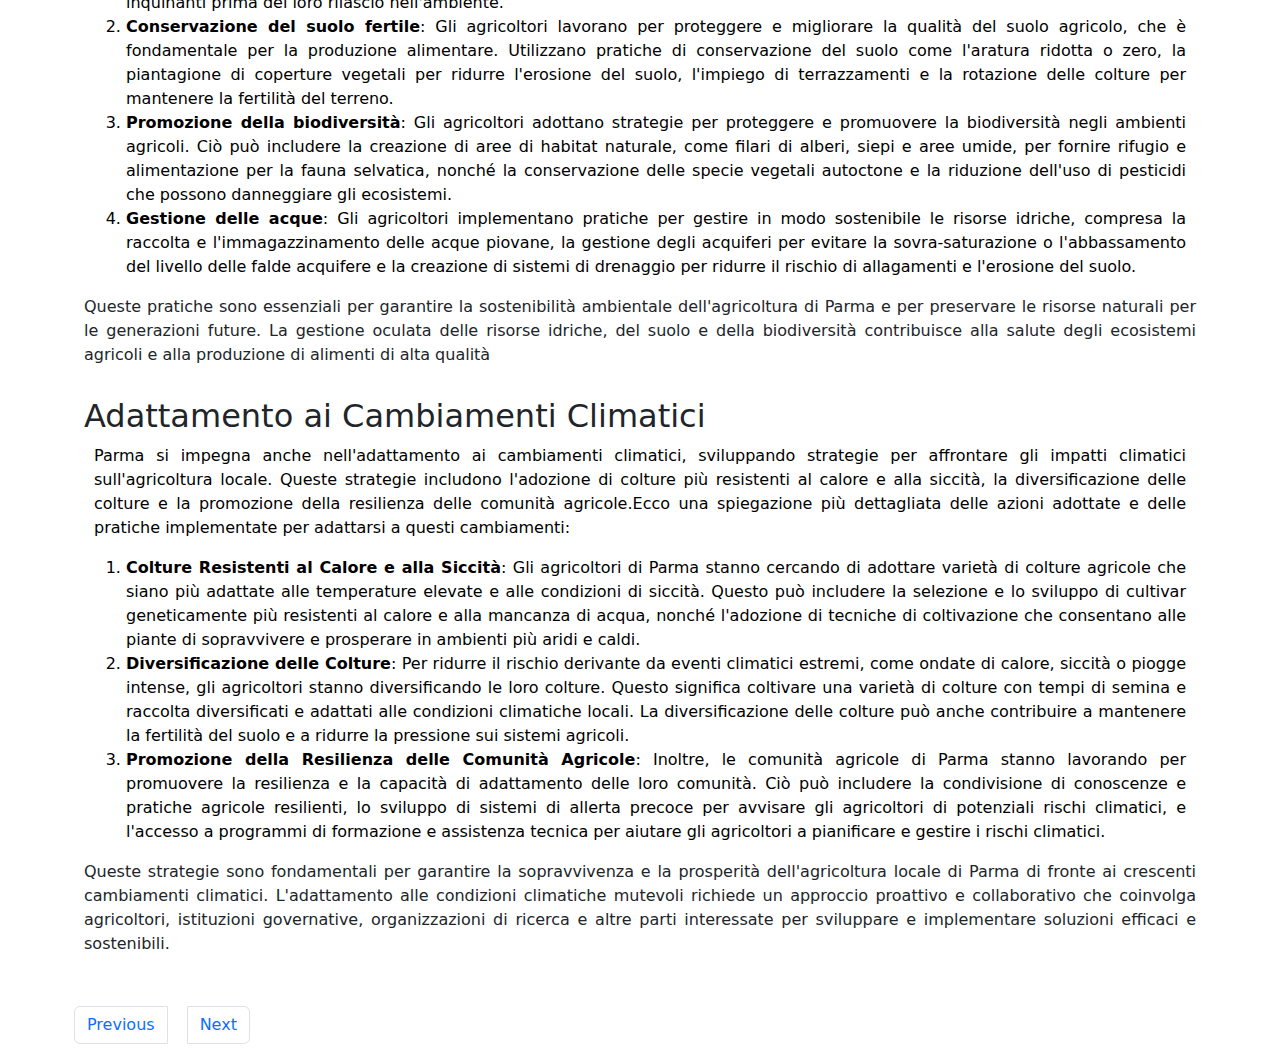
<file: sostenibilitaAmbientale.html>
<!DOCTYPE html>
<html lang="it">
<head>
    <meta charset="UTF-8">
    <meta name="viewport" content="width=device-width, initial-scale=1.0">
    <link href="https://cdn.jsdelivr.net/npm/bootstrap@5.3.3/dist/css/bootstrap.min.css" rel="stylesheet" integrity="sha384-QWTKZyjpPEjISv5WaRU9OFeRpok6YctnYmDr5pNlyT2bRjXh0JMhjY6hW+ALEwIH" crossorigin="anonymous">
    <script src="https://cdn.jsdelivr.net/npm/bootstrap@5.3.3/dist/js/bootstrap.bundle.min.js" integrity="sha384-YvpcrYf0tY3lHB60NNkmXc5s9fDVZLESaAA55NDzOxhy9GkcIdslK1eN7N6jIeHz" crossorigin="anonymous"></script>
    <title>Sostenibilità Ambientale nell'Agricoltura di Parma</title>
    <link rel="stylesheet" href="css/app.css">
</head>
<body>
    <nav class="navbar navbar-expand-lg">
        <div class="container">
            <b>
                <button class="navbar-toggler" type="button" data-bs-toggle="collapse" data-bs-target="#navbarNav" aria-controls="navbarNav" aria-expanded="false" aria-label="Toggle navigation">
                    <span class="navbar-toggler-icon"></span>
                </button>
                <div class="collapse navbar-collapse" id="navbarNav">
                    <ul class="navbar-nav ms-auto">
                        <li class="nav-item">
                            <a class="nav-link" href="index.html">HOME</a>
                        </li>
                        <li class="nav-item">
                            <a class="nav-link" href="motivo.html">PERCHE'?</a>
                        </li>
                        <li class="nav-item">
                            <a class="nav-link" href="sostenibilitaAmbientale.html">SOSTENIBILIA' AMBIENTALE</a>
                        </li>
                        <li class="nav-item">
                            <a class="nav-link" href="calcolatore.html">CALCOLATORE DI CARBONIO ALIMENTARE</a>
                        </li>
                        <li class="nav-item">
                            <a class="nav-link" href="certificazioni.html">CERTIFICAZIONI</a>
                        </li>
                        <li class="nav-item">
                            <a class="nav-link" href="ricette.html">PIATTI TIPICI</a>
                        </li>
                        <li class="nav-item">
                            <a class="nav-link" href="mappa.html">DOVE MANGIARE CIBO TIPICO</a>
                        </li>
                    </ul>
                </div>
            </b>
        </div>
    </nav>
    <div class="center">
        <header>
            <h1>Sostenibilità Ambientale nell'Agricoltura di Parma</h1>
            <div class="nav-bar">
                <b>
                    <ul class="nav justify-content-end">
                        <li class="nav-item">
                        <a class="nav-link active" aria-current="page" href="#pratiche-sostenibili">Pratiche Agricole Sostenibili</a>
                        </li>
                        <li class="nav-item">
                        <a class="nav-link" href="#riduzione-impatto">Riduzione dell'Impatto Ambientale</a>
                        </li>
                        <li class="nav-item">
                            <a class="nav-link" href="#gestione-risorse">Gestione delle Risorse Naturali</a>
                        </li>
                        <li class="nav-item">
                        <a class="nav-link" href="#adattamento-climatico">Adattamento ai Cambiamenti Climatici</a>
                        </li>
                    </ul>
                </b>
           </div>
        </header>
        <main>
            <section id="pratiche-sostenibili">
                <h2>Pratiche Agricole Sostenibili</h2>
                <p>
                    La regione di Parma è impegnata nello sviluppo e nell'adozione di pratiche agricole sostenibili per preservare la salute del suolo, delle acque e della biodiversità. Queste pratiche includono l'agricoltura biologica, l'agroforestazione, la rotazione delle colture e l'uso responsabile dei fertilizzanti e dei pesticidi. Ecco una spiegazione più approfondita di alcune delle pratiche menzionate:
                    <ol>
                        <li><b>Agricoltura Biologica</b>: Si tratta di un approccio agricolo che si basa sull'utilizzo di metodi naturali per coltivare colture e allevare animali. Gli agricoltori biologici evitano l'uso di pesticidi chimici e fertilizzanti sintetici, preferendo invece metodi come la rotazione delle colture, il compostaggio e il controllo biologico delle infestazioni.</li>
                        <li><b>Agroforestazione</b>: Questa pratica combina la coltivazione di alberi con l'agricoltura o l'allevamento di animali sulla stessa terra. Le piante arboree possono fornire una serie di benefici, tra cui la protezione del suolo dall'erosione, la regolazione del ciclo dell'acqua, la produzione di legname e la promozione della biodiversità.</li>
                        <li><b>Rotazione delle Colture</b>: La rotazione delle colture coinvolge la pratica di alternare diversi tipi di colture su un terreno agricolo nel corso di diverse stagioni o anni. Questo aiuta a mantenere la fertilità del suolo, ridurre la presenza di parassiti e malattie e migliorare la qualità del raccolto complessivo.</li>
                        <li><b>Uso Responsabile di Fertilizzanti e Pesticidi</b>: Gli agricoltori adottano un approccio oculato nell'uso di fertilizzanti e pesticidi chimici, cercando di minimizzare l'impatto ambientale e proteggere la salute del suolo e delle acque sotterranee. Questo può includere l'ottimizzazione delle dosi, l'adozione di tecniche di applicazione più precise e l'esplorazione di alternative più naturali e meno invasive.</li>
                    </ol>
                    Queste pratiche, quando implementate in modo efficace e responsabile, possono contribuire a promuovere la sostenibilità dell'agricoltura e a preservare l'ambiente naturale, mentre consentono ai produttori di continuare a fornire alimenti sani e di alta qualità.
                </p>
            </section>
            <section id="riduzione-impatto">
                <h2>Riduzione dell'Impatto Ambientale</h2>
                <p>
                    Le aziende agricole di Parma stanno adottando misure per ridurre l'impatto ambientale delle proprie attività, tra cui l'ottimizzazione dell'uso dell'acqua, il riciclo dei rifiuti agricoli, l'uso di energie rinnovabili e la riduzione delle emissioni di gas serra.Ecco una spiegazione più dettagliata delle misure menzionate:
                    <ol>
                        <li><b>Ottimizzazione dell'uso dell'acqua</b>: Le aziende agricole adottano tecnologie e pratiche per utilizzare l'acqua in modo più efficiente ed efficace. Ciò può includere l'implementazione di sistemi di irrigazione a goccia o a spruzzo mirato, l'uso di sensori per monitorare l'umidità del suolo e la pianificazione delle colture in base alle esigenze idriche.</li>
                        <li><b>Riciclo dei rifiuti agricoli</b>: Le aziende agricole cercano di ridurre il loro impatto ambientale riciclando e riutilizzando i rifiuti generati dalle attività agricole. Questo può includere il compostaggio dei residui vegetali, il riciclo dei materiali di imballaggio e il trattamento dei liquami animali per produrre fertilizzanti organici.</li>
                        <li><b>Uso di energie rinnovabili</b>: Le aziende agricole investono sempre più in fonti di energia rinnovabile per alimentare le loro operazioni. Questo può includere l'installazione di pannelli solari per generare elettricità, l'uso di biomassa o biogas per il riscaldamento e la produzione di energia, e l'adozione di veicoli e macchinari alimentati da energia elettrica o biocarburanti.</li>
                        <li><b>Riduzione delle emissioni di gas serra</b>: Le aziende agricole adottano pratiche volte a ridurre le emissioni di gas serra prodotte dalle loro attività. Ciò può includere l'ottimizzazione delle tecniche di coltivazione per ridurre l'uso di fertilizzanti azotati, la gestione dei pascoli per aumentare l'assorbimento di carbonio nel suolo e l'implementazione di strategie per ridurre l'uso di combustibili fossili nei processi agricoli.</li>
                    </ol>
                    Queste misure sono fondamentali per promuovere la sostenibilità ambientale dell'agricoltura e contribuire alla lotta contro il cambiamento climatico, consentendo alle aziende agricole di Parma di ridurre il loro impatto ambientale e preservare le risorse naturali per le generazioni future.
                </p>
            </section>
            <section id="gestione-risorse">
                <h2>Gestione delle Risorse Naturali</h2>
                <p>
                    La gestione sostenibile delle risorse naturali è fondamentale per la sostenibilità ambientale dell'agricoltura di Parma. Gli agricoltori lavorano per proteggere e preservare le risorse idriche, il suolo fertile e la biodiversità, adottando pratiche di conservazione del suolo, di gestione delle acque e di protezione degli habitat naturali.Ecco una spiegazione più dettagliata delle pratiche e delle azioni adottate dagli agricoltori per proteggere e preservare le risorse naturali:
                    <ol>
                        <li><b>Protezione delle risorse idriche</b>: Gli agricoltori adottano misure per proteggere le risorse idriche, come fiumi, laghi e falde acquifere, dalle contaminazioni e dalla degradazione. Ciò può includere l'implementazione di tecniche di irrigazione efficienti per ridurre lo spreco d'acqua, la gestione delle acque di drenaggio per prevenire l'erosione del suolo e il filtraggio degli agenti inquinanti prima del loro rilascio nell'ambiente.</li>
                        <li><b>Conservazione del suolo fertile</b>: Gli agricoltori lavorano per proteggere e migliorare la qualità del suolo agricolo, che è fondamentale per la produzione alimentare. Utilizzano pratiche di conservazione del suolo come l'aratura ridotta o zero, la piantagione di coperture vegetali per ridurre l'erosione del suolo, l'impiego di terrazzamenti e la rotazione delle colture per mantenere la fertilità del terreno.</li>
                        <li><b>Promozione della biodiversità</b>: Gli agricoltori adottano strategie per proteggere e promuovere la biodiversità negli ambienti agricoli. Ciò può includere la creazione di aree di habitat naturale, come filari di alberi, siepi e aree umide, per fornire rifugio e alimentazione per la fauna selvatica, nonché la conservazione delle specie vegetali autoctone e la riduzione dell'uso di pesticidi che possono danneggiare gli ecosistemi.</li>
                        <li><b>Gestione delle acque</b>: Gli agricoltori implementano pratiche per gestire in modo sostenibile le risorse idriche, compresa la raccolta e l'immagazzinamento delle acque piovane, la gestione degli acquiferi per evitare la sovra-saturazione o l'abbassamento del livello delle falde acquifere e la creazione di sistemi di drenaggio per ridurre il rischio di allagamenti e l'erosione del suolo.</li>
                    </ol>
                    Queste pratiche sono essenziali per garantire la sostenibilità ambientale dell'agricoltura di Parma e per preservare le risorse naturali per le generazioni future. La gestione oculata delle risorse idriche, del suolo e della biodiversità contribuisce alla salute degli ecosistemi agricoli e alla produzione di alimenti di alta qualità
                </p>
            </section>
            <section id="adattamento-climatico">
                <h2>Adattamento ai Cambiamenti Climatici</h2>
                <p>
                    Parma si impegna anche nell'adattamento ai cambiamenti climatici, sviluppando strategie per affrontare gli impatti climatici sull'agricoltura locale. Queste strategie includono l'adozione di colture più resistenti al calore e alla siccità, la diversificazione delle colture e la promozione della resilienza delle comunità agricole.Ecco una spiegazione più dettagliata delle azioni adottate e delle pratiche implementate per adattarsi a questi cambiamenti:
                    <ol>
                        <li><b>Colture Resistenti al Calore e alla Siccità</b>: Gli agricoltori di Parma stanno cercando di adottare varietà di colture agricole che siano più adattate alle temperature elevate e alle condizioni di siccità. Questo può includere la selezione e lo sviluppo di cultivar geneticamente più resistenti al calore e alla mancanza di acqua, nonché l'adozione di tecniche di coltivazione che consentano alle piante di sopravvivere e prosperare in ambienti più aridi e caldi.</li>
                        <li><b>Diversificazione delle Colture</b>: Per ridurre il rischio derivante da eventi climatici estremi, come ondate di calore, siccità o piogge intense, gli agricoltori stanno diversificando le loro colture. Questo significa coltivare una varietà di colture con tempi di semina e raccolta diversificati e adattati alle condizioni climatiche locali. La diversificazione delle colture può anche contribuire a mantenere la fertilità del suolo e a ridurre la pressione sui sistemi agricoli.</li>
                        <li><b>Promozione della Resilienza delle Comunità Agricole</b>: Inoltre, le comunità agricole di Parma stanno lavorando per promuovere la resilienza e la capacità di adattamento delle loro comunità. Ciò può includere la condivisione di conoscenze e pratiche agricole resilienti, lo sviluppo di sistemi di allerta precoce per avvisare gli agricoltori di potenziali rischi climatici, e l'accesso a programmi di formazione e assistenza tecnica per aiutare gli agricoltori a pianificare e gestire i rischi climatici.</li>
                    </ol>
                    Queste strategie sono fondamentali per garantire la sopravvivenza e la prosperità dell'agricoltura locale di Parma di fronte ai crescenti cambiamenti climatici. L'adattamento alle condizioni climatiche mutevoli richiede un approccio proattivo e collaborativo che coinvolga agricoltori, istituzioni governative, organizzazioni di ricerca e altre parti interessate per sviluppare e implementare soluzioni efficaci e sostenibili.
                </p>
            </section>
        </main>
        <nav aria-label="Page navigation example">
            <ul class="pagination">
            <li class="page-item"><a class="page-link" href="motivo.html">Previous</a></li>
            <li class="page-item"><a class="page-link" href="calcolatore.html">Next</a></li>
            </ul>
        </nav>
    </div>
</body>
</html>
</file>
<file: css/app.css>
h1{
    color: crimson;
    text-align: center;
}
.center {
    margin-left: 5%;
    margin-right: 5%;
    width: 90%;
    background-color: white;
    text-align: justify;
}
.nav-bar{
    justify-content: end;
}
img{
    height: 200px;
    width: 300px;
}
p, h3, li{
    margin-left: 10px;
    margin-right: 10px;
    color: black
}
.input-container {
    margin-bottom: 10px;
    margin-top: 20px;
    margin-left: 10px;
}

input {
    width: 80%;
    padding: 8px;
    box-sizing: border-box;
}

button {
    padding: 10px 20px;
    background-color: #007bff;
    color: #fff;
    border: none;
    cursor: pointer;
    margin-left: 10px;
}

button:hover {
    background-color: #0056b3;
}

#result {
    margin-top: 20px;
}
.footer{
    width: 100%;
    text-align: center;
    color: black;
    clear:both;
    background-color: #FFD700;
    padding: 20px;
}

header {
    background-color: #FFD700;
    color: #fff;
    padding: 10px;
}

nav ul {
    list-style-type: none;
    padding: 0;
}

nav ul li {
    display: inline;
}

nav ul li a {
    color: #fff;
    text-decoration: none;
}

main {
    padding: 20px;
}

section {
    margin-bottom: 30px;
}

.recipe {
    margin-bottom: 20px;
    border-bottom: 1px solid #ccc;
    padding: 10px;
}

.certificazioni{
    margin-bottom: 20px;
    border: 1px solid #ddd;
    padding: 10px;
    border-radius: 5px;
}

.certificazioni h2 {
    margin-top: 0;
}

.certificazioni p {
    margin-bottom: 0;
}
#map {
    width: 100%;
    height: 600px;
}
</file>
